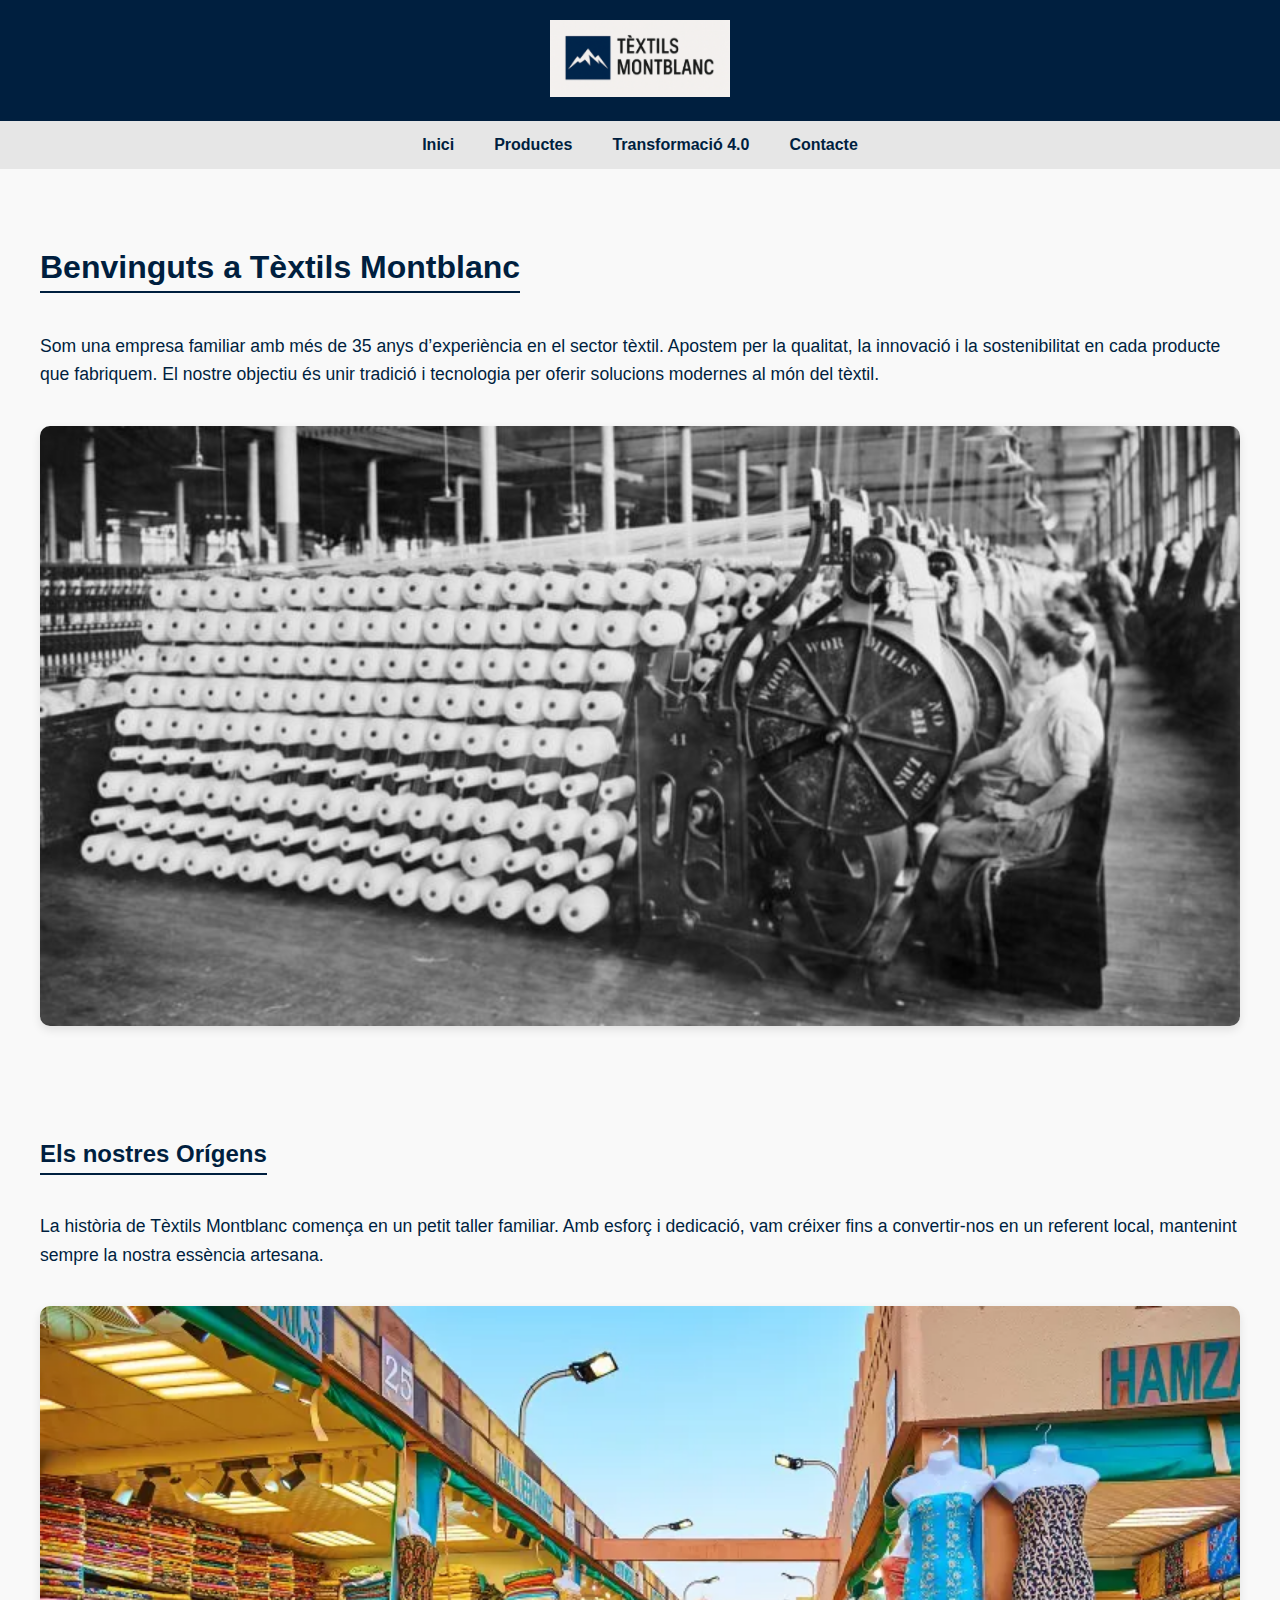
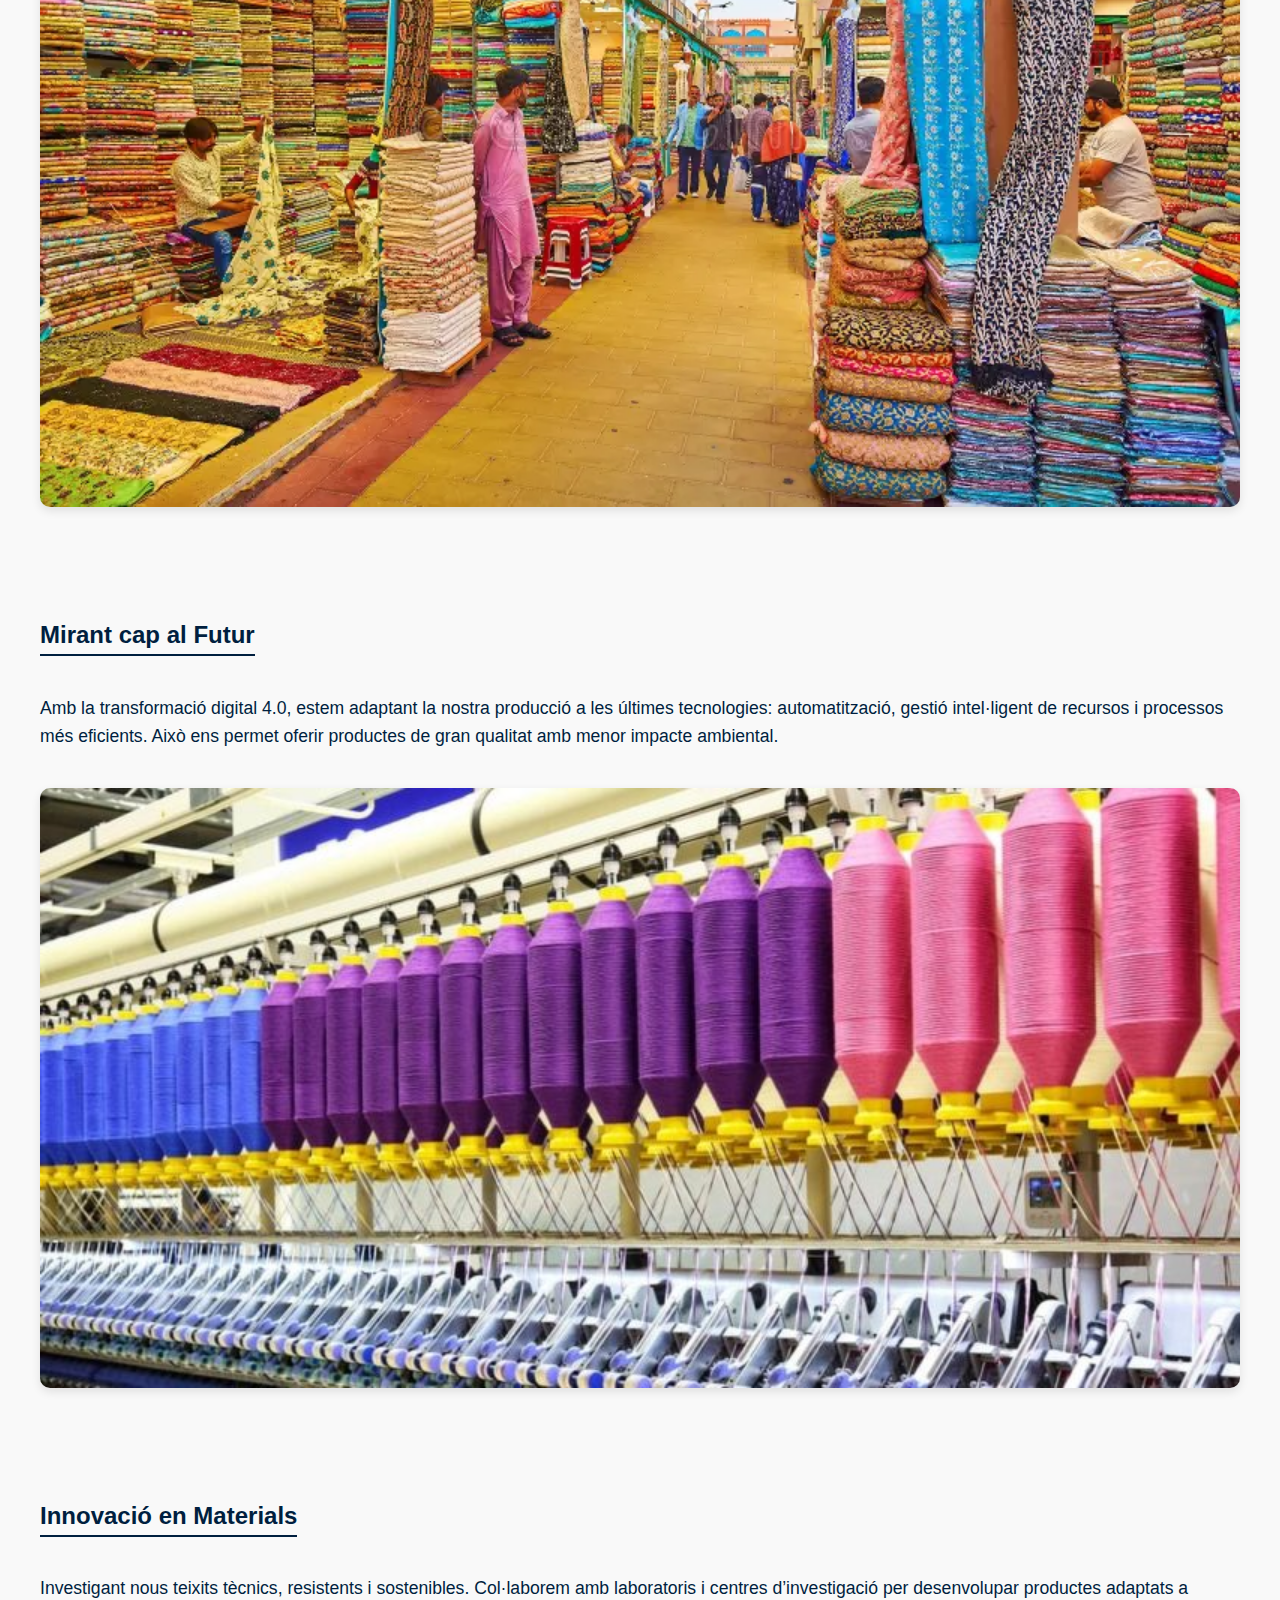
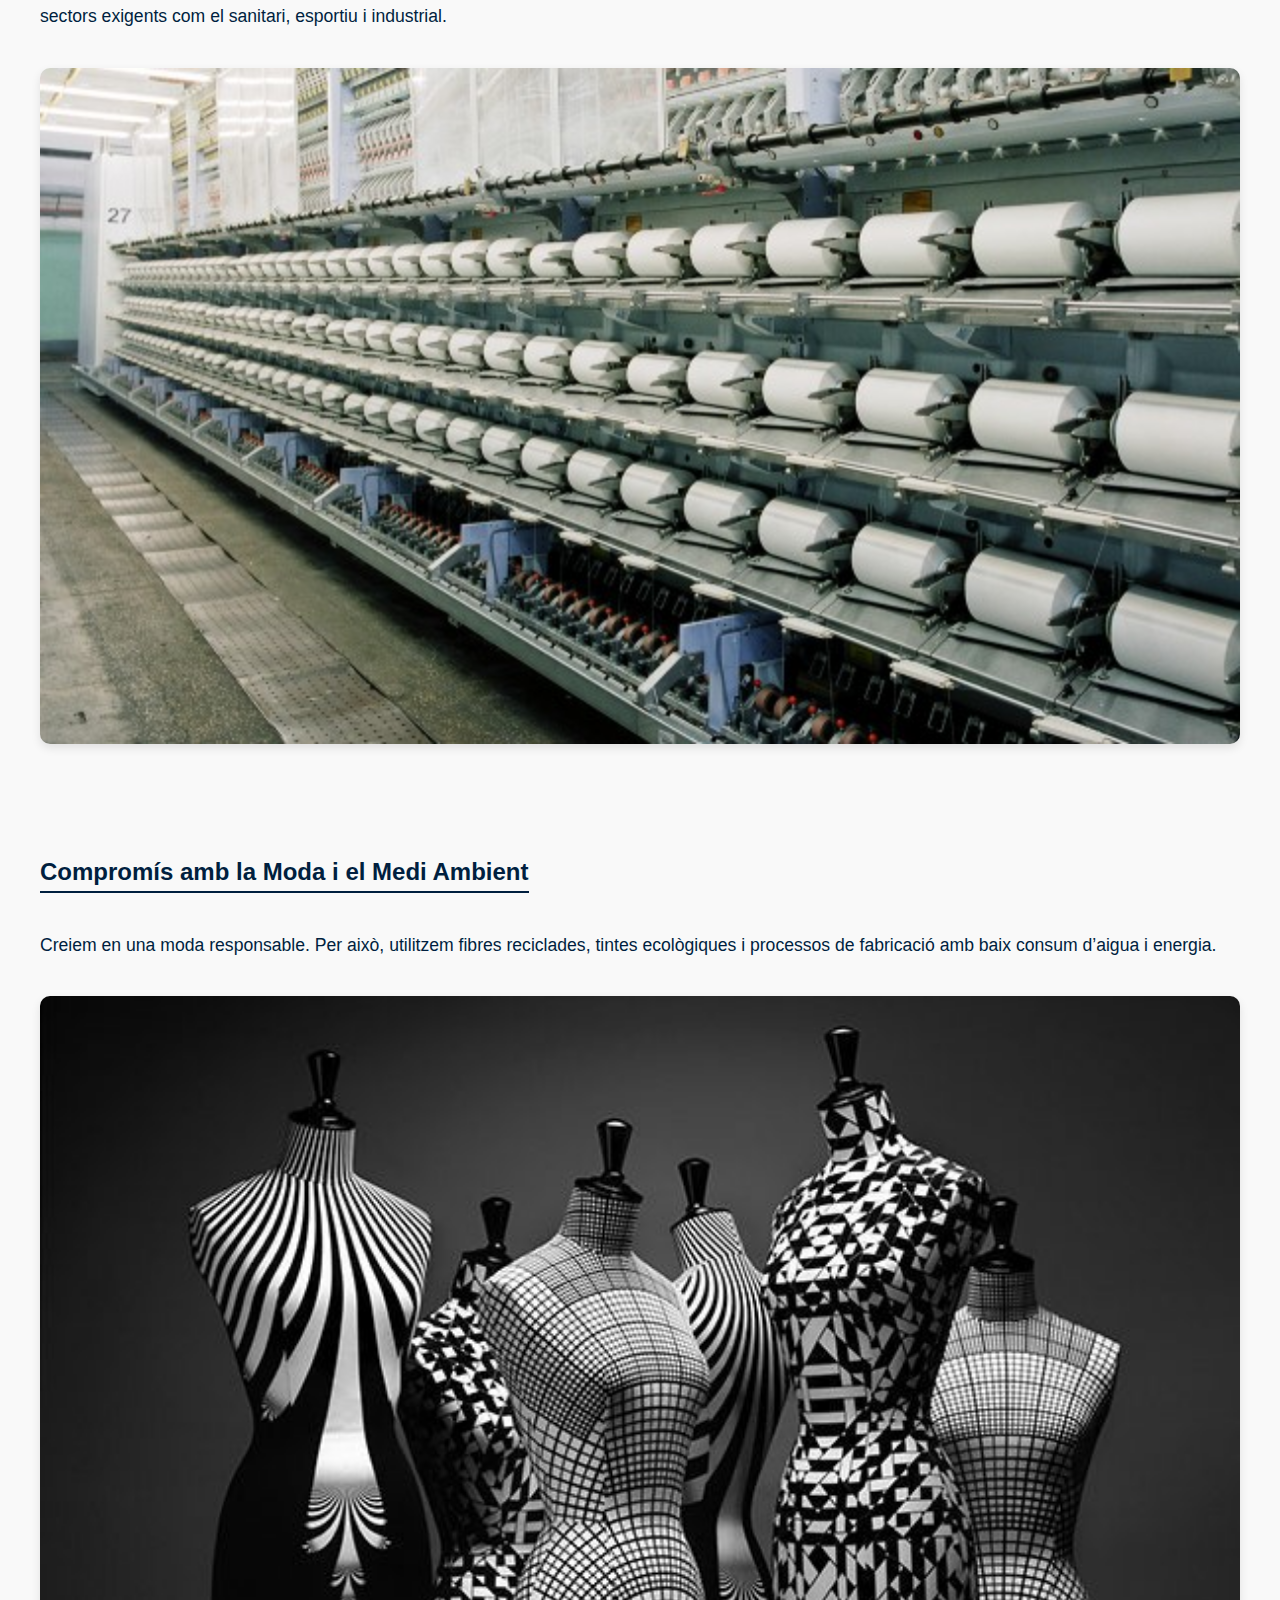
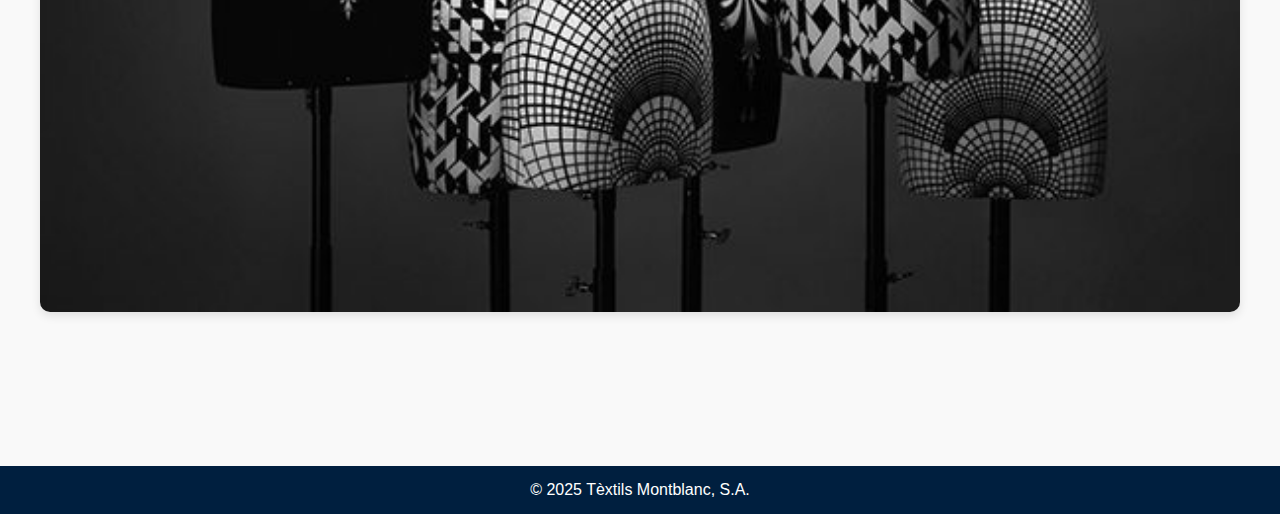
<file: index.html>
<!DOCTYPE html>
<html lang="ca">
<head>
    <meta charset="UTF-8">
    <title>Inici - Tèxtils Montblanc</title>
    <link rel="stylesheet" href="style.css">
</head>
<body>

<header>
    <img src="logo.png" alt="Tèxtils Montblanc">
</header>

<nav>
    <a href="index.html">Inici</a>
    <a href="productes.html">Productes</a>
    <a href="transformacio.html">Transformació 4.0</a>
    <a href="contacte.html">Contacte</a>
</nav>

<main>

    <section>
        <h1>Benvinguts a Tèxtils Montblanc</h1>
        <p>Som una empresa familiar amb més de 35 anys d’experiència en el sector tèxtil. Apostem per la qualitat, la innovació i la sostenibilitat en cada producte que fabriquem. El nostre objectiu és unir tradició i tecnologia per oferir solucions modernes al món del tèxtil.</p>
        <img src="historia.jpg" alt="Història dels tèxtils" class="full-width">
    </section>

    <section>
        <h2>Els nostres Orígens</h2>
        <p>La història de Tèxtils Montblanc comença en un petit taller familiar. Amb esforç i dedicació, vam créixer fins a convertir-nos en un referent local, mantenint sempre la nostra essència artesana.</p>
        <img src="mercat.jpg" alt="Mercat de tèxtils" class="full-width">
    </section>

    <section>
        <h2>Mirant cap al Futur</h2>
        <p>Amb la transformació digital 4.0, estem adaptant la nostra producció a les últimes tecnologies: automatització, gestió intel·ligent de recursos i processos més eficients. Això ens permet oferir productes de gran qualitat amb menor impacte ambiental.</p>
        <img src="industria.jpg" alt="Indústria tèxtil moderna" class="full-width">
    </section>

    <section>
        <h2>Innovació en Materials</h2>
        <p>Investigant nous teixits tècnics, resistents i sostenibles. Col·laborem amb laboratoris i centres d’investigació per desenvolupar productes adaptats a sectors exigents com el sanitari, esportiu i industrial.</p>
        <img src="maquinaria.jpg" alt="Maquinària tèxtil" class="full-width">
    </section>

    <section>
        <h2>Compromís amb la Moda i el Medi Ambient</h2>
        <p>Creiem en una moda responsable. Per això, utilitzem fibres reciclades, tintes ecològiques i processos de fabricació amb baix consum d’aigua i energia.</p>
        <img src="moda.jpg" alt="Moda sostenible" class="full-width">
    </section>

</main>

<footer>
    &copy; 2025 Tèxtils Montblanc, S.A.
</footer>

</body>
</html>
</file>
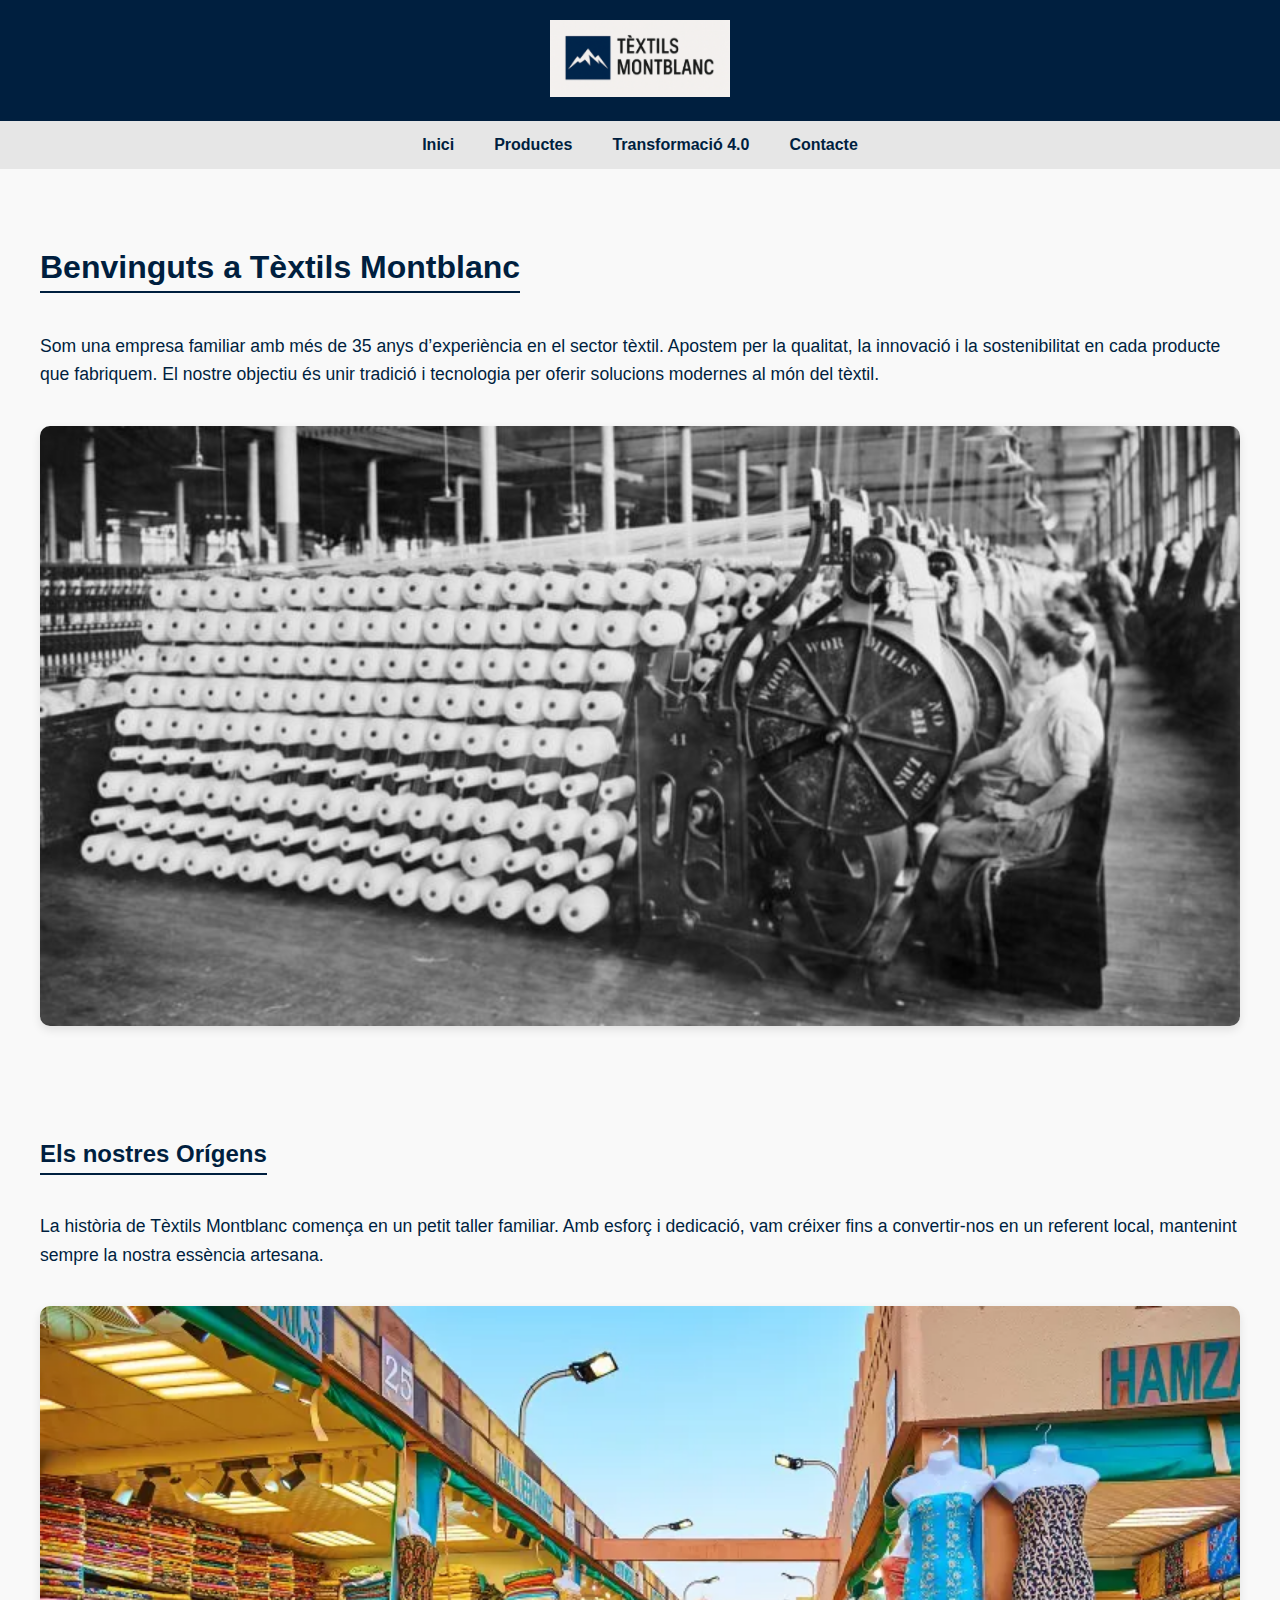
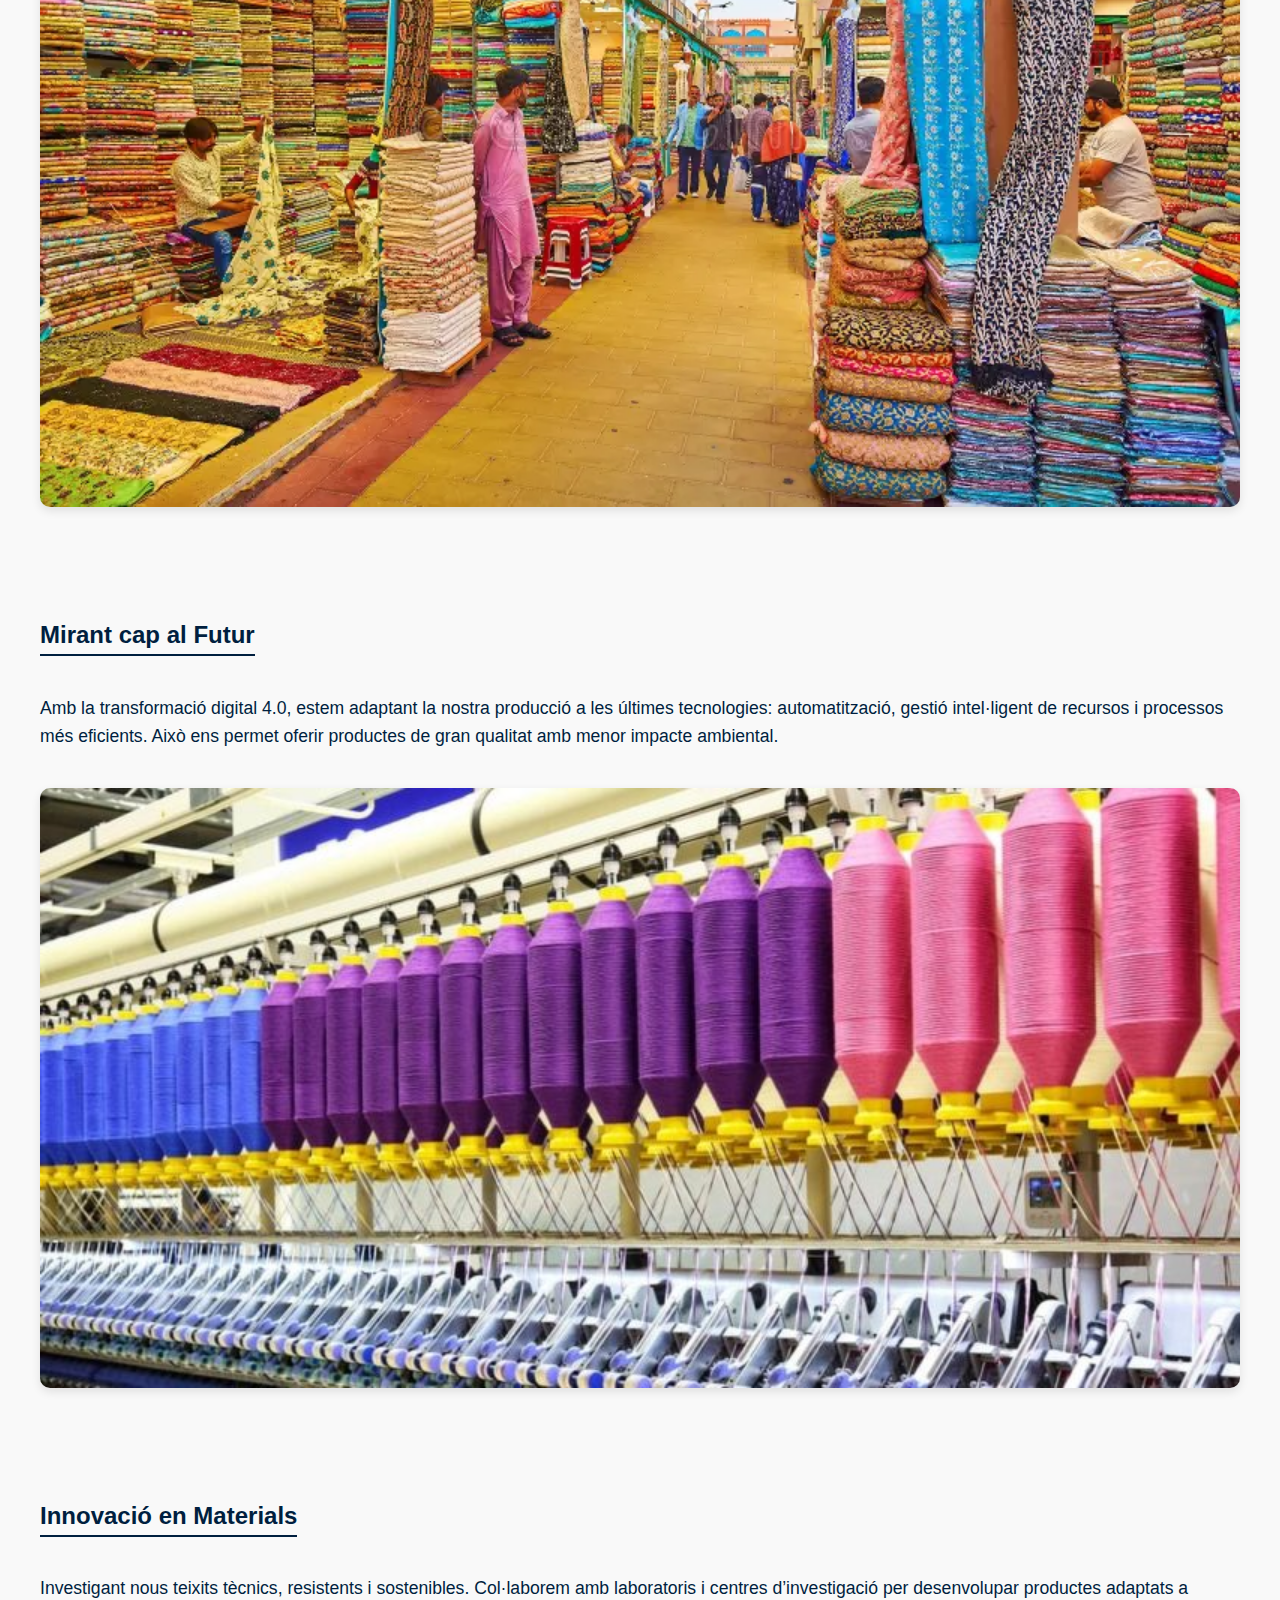
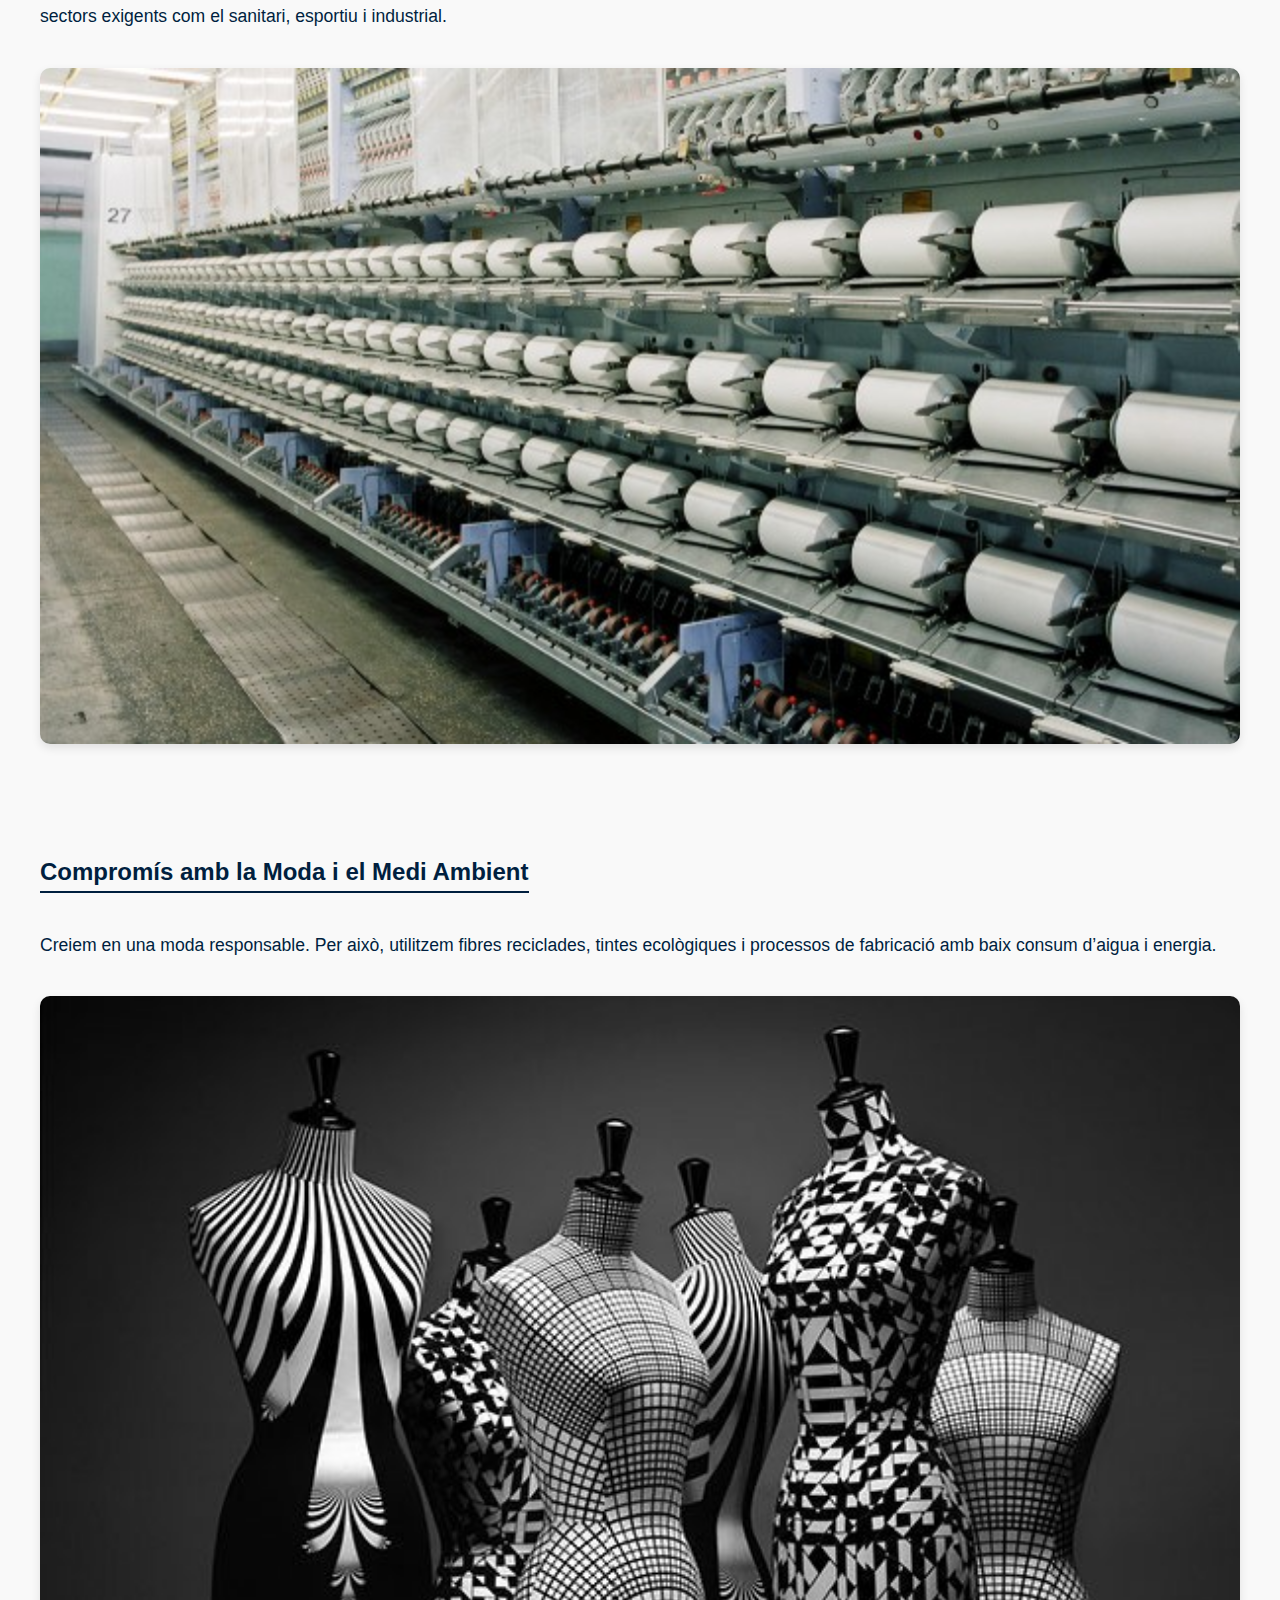
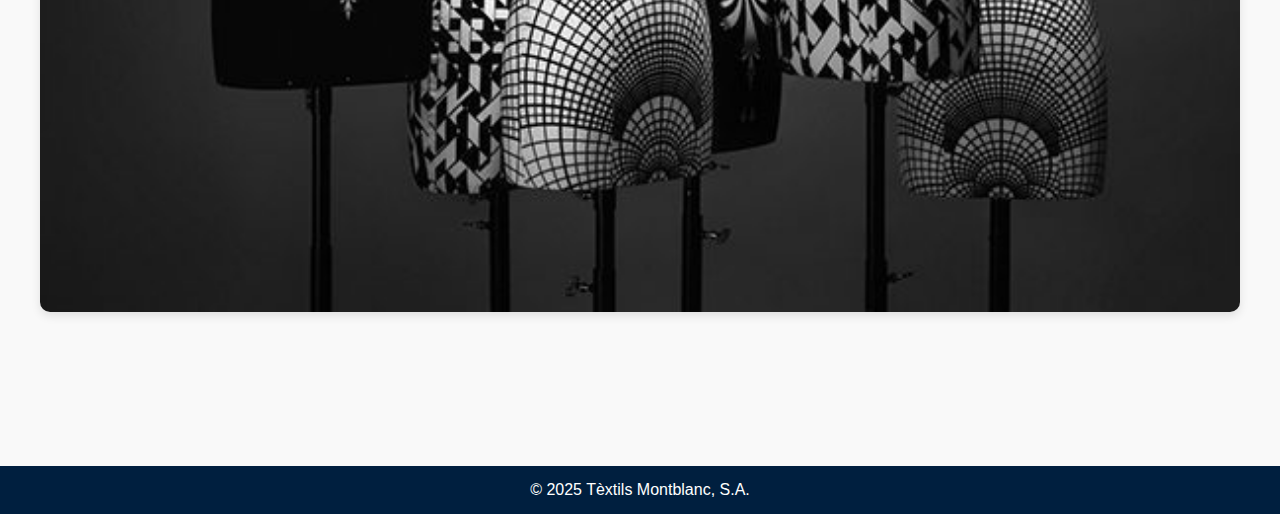
<file: Textils Montblanc WEb/index.html>
<!DOCTYPE html>
<html lang="ca">
<head>
    <meta charset="UTF-8">
    <title>Inici - Tèxtils Montblanc</title>
    <link rel="stylesheet" href="css/style.css">
</head>
<body>

<header>
    <img src="img/logo.png" alt="Tèxtils Montblanc">
</header>

<nav>
    <a href="index.html">Inici</a>
    <a href="productes.html">Productes</a>
    <a href="transformacio.html">Transformació 4.0</a>
    <a href="contacte.html">Contacte</a>
</nav>

<main>

    <section>
        <h1>Benvinguts a Tèxtils Montblanc</h1>
        <p>Som una empresa familiar amb més de 35 anys d’experiència en el sector tèxtil. Apostem per la qualitat, la innovació i la sostenibilitat en cada producte que fabriquem. El nostre objectiu és unir tradició i tecnologia per oferir solucions modernes al món del tèxtil.</p>
        <img src="img/historia.jpg" alt="Història dels tèxtils" class="full-width">
    </section>

    <section>
        <h2>Els nostres Orígens</h2>
        <p>La història de Tèxtils Montblanc comença en un petit taller familiar. Amb esforç i dedicació, vam créixer fins a convertir-nos en un referent local, mantenint sempre la nostra essència artesana.</p>
        <img src="img/mercat.jpg" alt="Mercat de tèxtils" class="full-width">
    </section>

    <section>
        <h2>Mirant cap al Futur</h2>
        <p>Amb la transformació digital 4.0, estem adaptant la nostra producció a les últimes tecnologies: automatització, gestió intel·ligent de recursos i processos més eficients. Això ens permet oferir productes de gran qualitat amb menor impacte ambiental.</p>
        <img src="img/industria.jpg" alt="Indústria tèxtil moderna" class="full-width">
    </section>

    <section>
        <h2>Innovació en Materials</h2>
        <p>Investigant nous teixits tècnics, resistents i sostenibles. Col·laborem amb laboratoris i centres d’investigació per desenvolupar productes adaptats a sectors exigents com el sanitari, esportiu i industrial.</p>
        <img src="img/maquinaria.jpg" alt="Maquinària tèxtil" class="full-width">
    </section>

    <section>
        <h2>Compromís amb la Moda i el Medi Ambient</h2>
        <p>Creiem en una moda responsable. Per això, utilitzem fibres reciclades, tintes ecològiques i processos de fabricació amb baix consum d’aigua i energia.</p>
        <img src="img/moda.jpg" alt="Moda sostenible" class="full-width">
    </section>

</main>

<footer>
    &copy; 2025 Tèxtils Montblanc, S.A.
</footer>

</body>
</html>
</file>
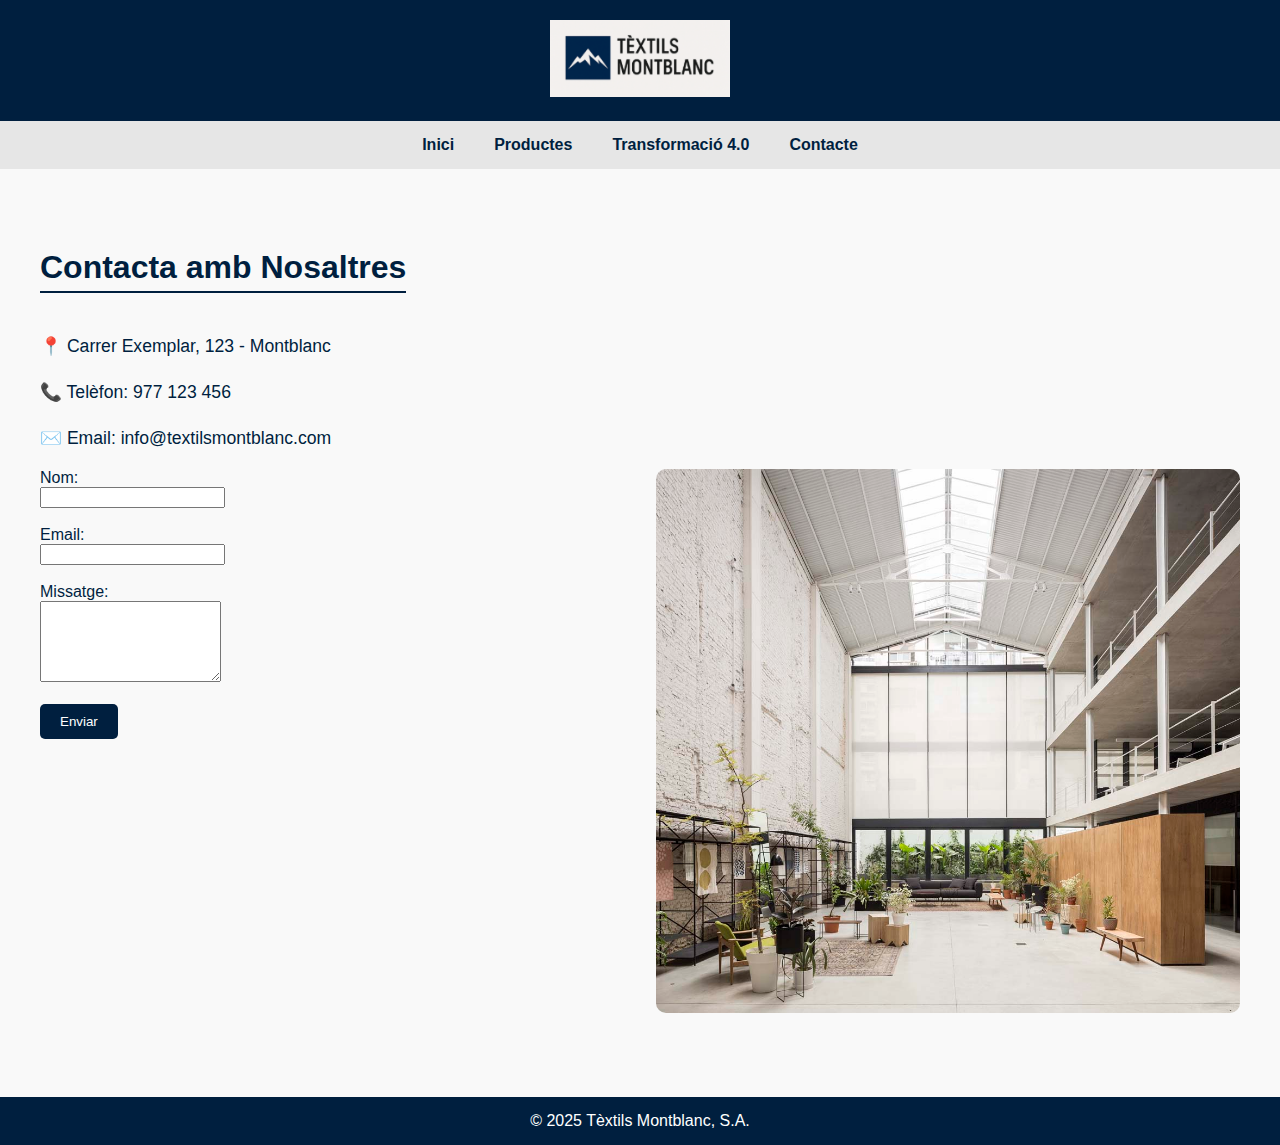
<file: contacte.html>
<!DOCTYPE html>
<html lang="ca">
<head>
    <meta charset="UTF-8">
    <title>Contacte - Tèxtils Montblanc</title>
    <link rel="stylesheet" href="css/style.css">
    <style>
        .contact-container {
            display: flex;
            gap: 2rem;
            align-items: flex-start;
            flex-wrap: wrap;
        }

        .contact-form, .contact-image {
            flex: 1 1 45%;
        }

        .contact-image img {
            max-width: 100%;
            height: auto;
            border-radius: 10px;
        }
    </style>
</head>
<body>

<header>
    <img src="img/logo.png" alt="Tèxtils Montblanc">
</header>

<nav>
    <a href="index.html">Inici</a>
    <a href="productes.html">Productes</a>
    <a href="transformacio.html">Transformació 4.0</a>
    <a href="contacte.html">Contacte</a>
</nav>

<main>
    <h1>Contacta amb Nosaltres</h1>
    <p>📍 Carrer Exemplar, 123 - Montblanc</p>
    <p>📞 Telèfon: 977 123 456</p>
    <p>✉️ Email: info@textilsmontblanc.com</p>

    <div class="contact-container">
        <div class="contact-form">
            <form action="#" method="post">
                <label>Nom:<br><input type="text" name="nom" required></label><br><br>
                <label>Email:<br><input type="email" name="email" required></label><br><br>
                <label>Missatge:<br><textarea name="missatge" rows="5" required></textarea></label><br><br>
                <button type="submit" class="button">Enviar</button>
            </form>
        </div>
        <div class="contact-image">
            <img src="img/contacte.jpg" alt="Oficines Montblanc">
        </div>
    </div>
</main>

<footer>
    &copy; 2025 Tèxtils Montblanc, S.A.
</footer>

</body>
</html>
</file>
<file: style.css>
body {
    margin: 0;
    font-family: 'Segoe UI', sans-serif;
    background-color: #f9f9f9;
    color: #001f3f;
}

header {
    background-color: #001f3f;
    padding: 20px;
    text-align: center;
}

header img {
    max-width: 180px;
}

nav {
    background-color: #e6e6e6;
    display: flex;
    justify-content: center;
    gap: 40px;
    padding: 15px 0;
}

nav a {
    color: #001f3f;
    text-decoration: none;
    font-weight: bold;
    position: relative;
}

nav a::after {
    content: '';
    position: absolute;
    width: 0;
    height: 2px;
    background: #001f3f;
    left: 0;
    bottom: -5px;
    transition: width 0.3s;
}

nav a:hover::after {
    width: 100%;
}

main {
    padding: 40px 20px;
    max-width: 1200px;
    margin: auto;
}

h1, h2 {
    color: #001f3f;
    border-bottom: 2px solid #001f3f;
    display: inline-block;
    padding-bottom: 5px;
    margin-top: 40px;
}

p {
    line-height: 1.6;
    font-size: 1.1em;
}

img.full-width {
    width: 100%;
    border-radius: 10px;
    margin: 20px 0;
    box-shadow: 0 4px 10px rgba(0, 0, 0, 0.1);
}

section {
    margin-bottom: 50px;
}

.button {
    background-color: #001f3f;
    color: white;
    padding: 10px 20px;
    border: none;
    border-radius: 5px;
    text-decoration: none;
    display: inline-block;
    transition: background 0.3s;
}

.button:hover {
    background-color: #003366;
}

footer {
    background-color: #001f3f;
    color: white;
    text-align: center;
    padding: 15px;
    margin-top: 40px;
}
</file>
<file: Textils Montblanc WEb/css/style.css>
body {
    margin: 0;
    font-family: 'Segoe UI', sans-serif;
    background-color: #f9f9f9;
    color: #001f3f;
}

header {
    background-color: #001f3f;
    padding: 20px;
    text-align: center;
}

header img {
    max-width: 180px;
}

nav {
    background-color: #e6e6e6;
    display: flex;
    justify-content: center;
    gap: 40px;
    padding: 15px 0;
}

nav a {
    color: #001f3f;
    text-decoration: none;
    font-weight: bold;
    position: relative;
}

nav a::after {
    content: '';
    position: absolute;
    width: 0;
    height: 2px;
    background: #001f3f;
    left: 0;
    bottom: -5px;
    transition: width 0.3s;
}

nav a:hover::after {
    width: 100%;
}

main {
    padding: 40px 20px;
    max-width: 1200px;
    margin: auto;
}

h1, h2 {
    color: #001f3f;
    border-bottom: 2px solid #001f3f;
    display: inline-block;
    padding-bottom: 5px;
    margin-top: 40px;
}

p {
    line-height: 1.6;
    font-size: 1.1em;
}

img.full-width {
    width: 100%;
    border-radius: 10px;
    margin: 20px 0;
    box-shadow: 0 4px 10px rgba(0, 0, 0, 0.1);
}

section {
    margin-bottom: 50px;
}

.button {
    background-color: #001f3f;
    color: white;
    padding: 10px 20px;
    border: none;
    border-radius: 5px;
    text-decoration: none;
    display: inline-block;
    transition: background 0.3s;
}

.button:hover {
    background-color: #003366;
}

footer {
    background-color: #001f3f;
    color: white;
    text-align: center;
    padding: 15px;
    margin-top: 40px;
}
</file>
<file: css/style.css>
body {
    margin: 0;
    font-family: 'Segoe UI', sans-serif;
    background-color: #f9f9f9;
    color: #001f3f;
}

header {
    background-color: #001f3f;
    padding: 20px;
    text-align: center;
}

header img {
    max-width: 180px;
}

nav {
    background-color: #e6e6e6;
    display: flex;
    justify-content: center;
    gap: 40px;
    padding: 15px 0;
}

nav a {
    color: #001f3f;
    text-decoration: none;
    font-weight: bold;
    position: relative;
}

nav a::after {
    content: '';
    position: absolute;
    width: 0;
    height: 2px;
    background: #001f3f;
    left: 0;
    bottom: -5px;
    transition: width 0.3s;
}

nav a:hover::after {
    width: 100%;
}

main {
    padding: 40px 20px;
    max-width: 1200px;
    margin: auto;
}

h1, h2 {
    color: #001f3f;
    border-bottom: 2px solid #001f3f;
    display: inline-block;
    padding-bottom: 5px;
    margin-top: 40px;
}

p {
    line-height: 1.6;
    font-size: 1.1em;
}

img.full-width {
    width: 100%;
    border-radius: 10px;
    margin: 20px 0;
    box-shadow: 0 4px 10px rgba(0, 0, 0, 0.1);
}

section {
    margin-bottom: 50px;
}

.button {
    background-color: #001f3f;
    color: white;
    padding: 10px 20px;
    border: none;
    border-radius: 5px;
    text-decoration: none;
    display: inline-block;
    transition: background 0.3s;
}

.button:hover {
    background-color: #003366;
}

footer {
    background-color: #001f3f;
    color: white;
    text-align: center;
    padding: 15px;
    margin-top: 40px;
}
</file>
